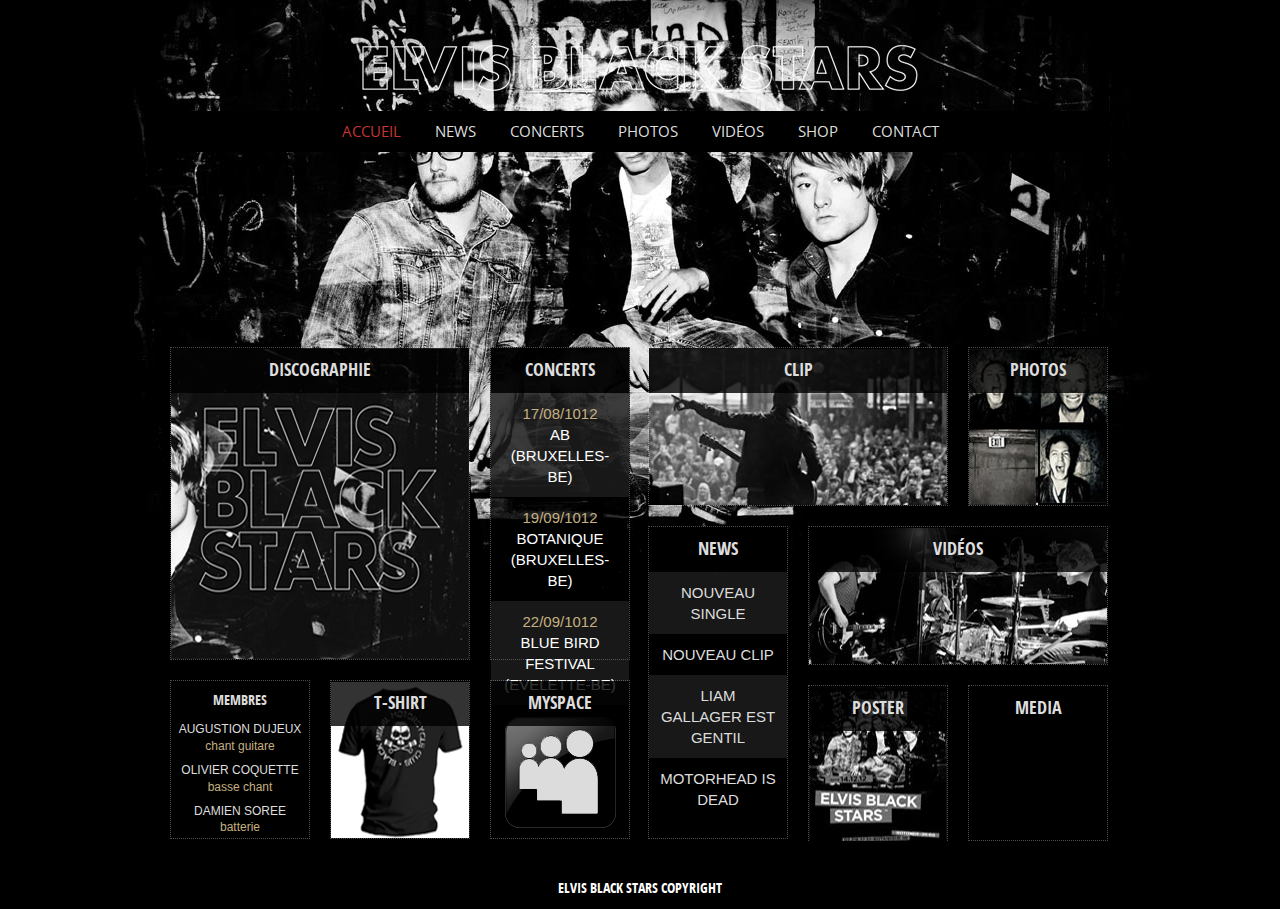
<file: index.html>
<!DOCTYPE html>
<!--[if lt IE 7]>      <html class="no-js lt-ie9 lt-ie8 lt-ie7"> <![endif]-->
<!--[if IE 7]>         <html class="no-js lt-ie9 lt-ie8"> <![endif]-->
<!--[if IE 8]>         <html class="no-js lt-ie9"> <![endif]-->
<!--[if gt IE 8]><!--> <html class="no-js"> <!--<![endif]-->
    <head>
        <meta charset="utf-8">
        <title></title>
        <meta name="description" content="">
        <meta name="viewport" content="width=device-width">

        <link rel="stylesheet" href="css/normalize.css">
        <link rel="stylesheet" href="css/main.css">
        <script src="js/vendor/modernizr-2.6.2.min.js"></script>
    </head>
    <body>
        <header>
        	<h1>
        		<a href="index.html">
        			<img src="./img/logo.png" alt="" />
        		</a>
        	</h1>
        	<nav>
        		<ul>
        			<li><a class="current" href="index.html">Accueil</a></li>
        			<li><a href="news.html">News</a></li>
        			<li><a href="concerts.html">Concerts</a></li>
        			<li><a href="photos.html">Photos</a></li>
        			<li><a href="videos.html">Vidéos</a></li>
        			<li><a href="">Shop</a></li>
        			<li><a href="contact.html">Contact</a></li>
        		</ul>
        	</nav>
        </header>
        
        <div id="content">
        	<div id="column1">
	        	<section id="discographie">
	        		<a href="discographie.html">
	        			<h2>Discographie</h2>
	        			<img src="./img/discographie.jpg" title="discographie" alt="discographie" />
	        		</a>
	        	</section>
	        	
	        	<section id="membres">
		        		<h2>membres</h2>
		        			<ul>
		        				<li>Augustion Dujeux<span> Chant Guitare</span></li>
		        				<li>Olivier Coquette <span>Basse Chant</span></li>
		        				<li>Damien Soree <br/><span> Batterie </span></li>
		        			</ul>
	        	</section>
	        	
	        	<section id="tshirt">
		        	<a href="shop.html">
		        		<h2>T-Shirt</h2>
		        		<img src="./img/tshirt.jpg" title="tshirt" alt="lien vers le shop" />
		        	</a>
	        	</section>
        	</div>
        	<div id="column2">
	        	<section id="concert">
	        		
	        		<a href="concerts.html">
	        		<h2>Concerts</h2>
	        		<ul>
	        			<li class="pair">17/08/1012 <span>AB (Bruxelles-BE)</span></li>
	        			<li>19/09/1012 <span>Botanique (Bruxelles-BE)</span></li>
	        			<li class="pair">22/09/1012 <span>Blue Bird Festival (Evelette-BE)</span></li>
	        		</ul>
	        		</a>
	        	</section>
	        	
	        	<section id="myspace">
	        		<a href="http://www.myspace.com">
		        		<h2>Myspace</h2>
		        		<img src="./img/myspace.png" title="myspace" alt="myspace" />
	        		</a>
	        	</section>	
        	</div>
        	
        	<div id="column3">
	        	<section id="clip">
	        		<a href="videos.html">
	        			<h2>Clip</h2>
	        			<img src="./img/clip.jpg" title="vidéos" alt="vidéos" />
	        		</a>
	        	</section>
	        	
	        	<section id="photos">
	        		<a href="photos.html">
	        			<h2>Photos</h2>
	        			<img src="./img/photo.jpg" title="photos" alt="photos" />
	        		</a>
	        	</section>
	        	
	        	<section id="news">
	        		
	        			<h2>News</h2>
	        			<ul>
	        				<li class="pair"><a href="news.html">Nouveau Single</a></li>
	        				<li><a href="news.html">Nouveau Clip</a></li>
	        				<li class="pair"><a href="news.html">Liam Gallager est gentil</a></li>
	        				<li><a href="news.html">Motorhead is dead</a></li>
	        			</ul>
	        		
	        	</section>
	        	
	        	<section id="video">
	        		<a href="videos.html">
	        			<h2>Vidéos</h2>
	        			<img src="./img/video.jpg" title="video" alt="video" />
	        		</a>
	        	</section>
	        	
	        	<section id="poster">
	        		<a href="shop.html">
	        			<h2>Poster</h2>
	        			<img src="./img/poster.jpg" title="poster" alt="poster" />
	        		</a>
	        	</section>
	        	
	        	<section id="media">
	        		<a href="">
	        			<h2>Media</h2>
	        		</a>
	        	</section>
	        	
        	</div>
        </div>
        
        <footer>
        	<p> Elvis Black Stars Copyright  </p>
        </footer>

        <script src="//ajax.googleapis.com/ajax/libs/jquery/1.8.2/jquery.min.js"></script>
        <script>window.jQuery || document.write('<script src="js/vendor/jquery-1.8.2.min.js"><\/script>')</script>
        <script src="js/plugins.js"></script>
        <script src="js/main.js"></script>

    </body>
</html>
</file>
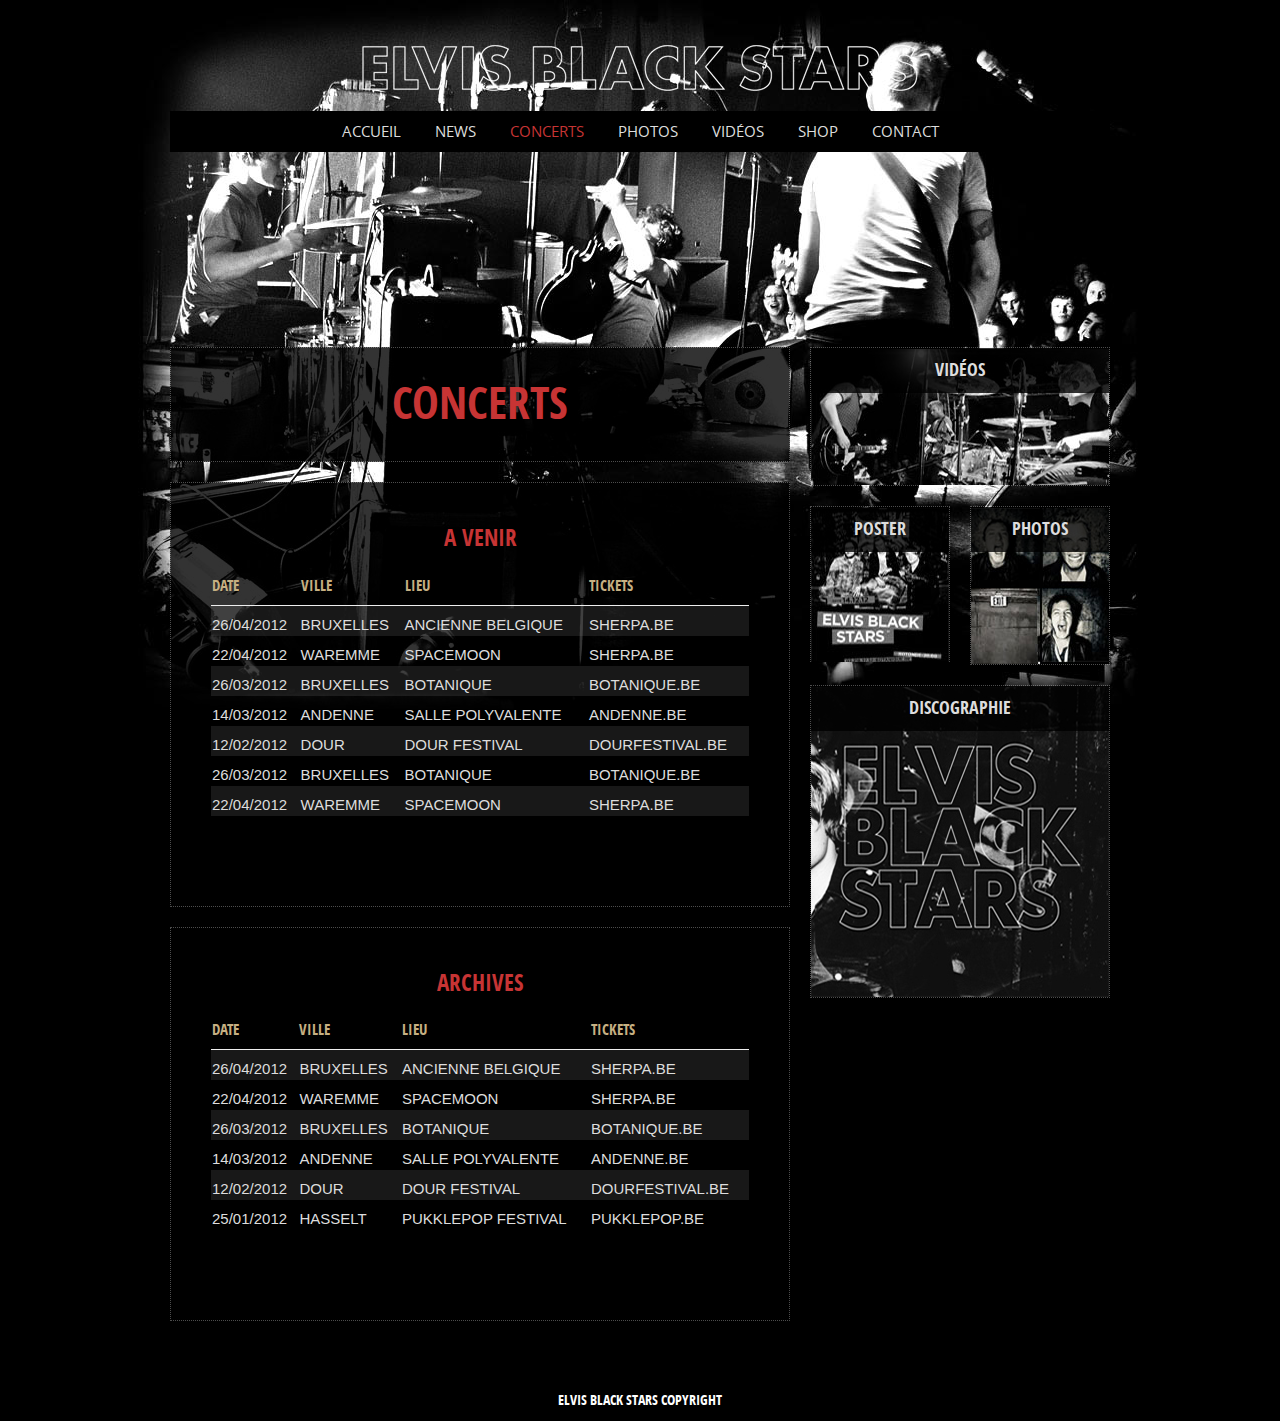
<file: concerts.html>
<!DOCTYPE html>
<!--[if lt IE 7]>      <html class="no-js lt-ie9 lt-ie8 lt-ie7"> <![endif]-->
<!--[if IE 7]>         <html class="no-js lt-ie9 lt-ie8"> <![endif]-->
<!--[if IE 8]>         <html class="no-js lt-ie9"> <![endif]-->
<!--[if gt IE 8]><!--> <html class="no-js" id="fond1"> <!--<![endif]-->
    <head>
        <meta charset="utf-8">
        <title></title>
        <meta name="description" content="">
        <meta name="viewport" content="width=device-width">

        <link rel="stylesheet" href="css/normalize.css">
        <link rel="stylesheet" href="css/main.css">
        <script src="js/vendor/modernizr-2.6.2.min.js"></script>
    </head>
    <body id="page_concerts">
    <header>
        	<h1>
        		<a href="index.html">
        			<img src="./img/logo.png" alt="" />
        		</a>
        	</h1>
        	<nav>
        		<ul>
        			<li><a href="index.html">Accueil</a></li>
        			<li><a href="news.html">News</a></li>
        			<li><a href="concerts.html" class="current">Concerts</a></li>
        			<!--<li><a href="discographie.html">Discographie</a></li>-->
        			<li><a href="photos.html">Photos</a></li>
        			<li><a href="videos.html">Vidéos</a></li>
        			<li><a href="shop.html">Shop</a></li>
        			<li><a href="contact.html">Contact</a></li>
        		</ul>
        	</nav>
        </header>
        
        <div id="content">
        	        	
        	<div id="contenu">
        		
        		<h2>Concerts</h2>
      			
      			<article>
      				
      				<table>
      				<caption>A Venir</caption>
      				<thead>
      					<tr>
		      				<th>Date</th>
		      				<th>Ville</th>
		      				<th>Lieu</th>
		      				<th>Tickets</th>
      					</tr>
      				</thead>
      				<tbody>
      					<tr>
	      					<td>26/04/2012</td>
	      					<td>Bruxelles</td>
	      					<td>Ancienne Belgique</td>
	      					<td>Sherpa.be</td>
      					</tr>
      					<tr>
      						<td>22/04/2012</td>
      						<td>Waremme</td>
      						<td>SpaceMoon</td>
      						<td> Sherpa.be</td>
      					</tr>
      					<tr>
      						<td>26/03/2012</td>
      						<td>Bruxelles</td>
      						<td>Botanique</td>
      						<td>Botanique.be</td>
      					</tr>
      					<tr>
      						<td>14/03/2012</td>
      						<td>Andenne</td>
      						<td>Salle Polyvalente</td>
      						<td>Andenne.be</td>
      					</tr>
      					<tr>
      						<td>12/02/2012</td>
      						<td>Dour</td>
      						<td>Dour Festival</td>
      						<td>dourfestival.be</td>
      					</tr>
      					<tr>
      						<td>26/03/2012</td>
      						<td>Bruxelles</td>
      						<td>Botanique</td>
      						<td>Botanique.be</td>
      					</tr>
      					<tr>
      						<td>22/04/2012</td>
      						<td>Waremme</td>
      						<td>SpaceMoon</td>
      						<td> Sherpa.be</td>
      					</tr>
      					
      				</tbody>
      				
      				
      				</table>
      			</article>
      			<article>
      				<table>
      				<caption>Archives</caption>
      				<thead>
      					<tr>
		      				<th>Date</th>
		      				<th>Ville</th>
		      				<th>Lieu</th>
		      				<th>Tickets</th>
      					</tr>
      				</thead>
      				<tbody>
      					<tr>
	      					<td>26/04/2012</td>
	      					<td>Bruxelles</td>
	      					<td>Ancienne Belgique</td>
	      					<td>Sherpa.be</td>
      					</tr>
      					<tr>
      						<td>22/04/2012</td>
      						<td>Waremme</td>
      						<td>SpaceMoon</td>
      						<td> Sherpa.be</td>
      					</tr>
      					<tr>
      						<td>26/03/2012</td>
      						<td>Bruxelles</td>
      						<td>Botanique</td>
      						<td>Botanique.be</td>
      					</tr>
      					<tr>
      						<td>14/03/2012</td>
      						<td>Andenne</td>
      						<td>Salle Polyvalente</td>
      						<td>Andenne.be</td>
      					</tr>
      					<tr>
      						<td>12/02/2012</td>
      						<td>Dour</td>
      						<td>Dour Festival</td>
      						<td>dourfestival.be</td>
      					</tr>
      					<tr>
      						<td>25/01/2012</td>
      						<td>Hasselt</td>
      						<td>PukklePop Festival</td>
      						<td>pukklepop.be</td>
      					</tr>
      					
      				</tbody>
      				
      				
      				</table>
      			</article>
     		
        	</div>
        	<div id="column4">
	        	<section id="video">
	        		<a href="videos.html">
	        			<h2>Vidéos</h2>
	        			<img src="./img/video.jpg" title="video" alt="video" />
	        		</a>
	        	</section>
	        	<section id="poster">
	        		<a href="shop.html">
	        			<h2>Poster</h2>
	        			<img src="./img/poster.jpg" title="poster" alt="poster" />
	        		</a>
	        	</section>
	        	<section id="photos">
	        		<a href="photos.html">
	        			<h2>Photos</h2>
	        			<img src="./img/photo.jpg" title="photos" alt="photos" />
	        		</a>
	        	</section>
	        	<section id="discographie">
	        		<a href="discographie.html">
	        			<h2>Discographie</h2>
	        			<img src="./img/discographie.jpg" title="discographie" alt="discographie" />
	        		</a>
	        	</section>
	        	
	        	
        	</div>

        </div>
        <footer>
	        	<p> Elvis Black Stars Copyright  </p>
        </footer>

        <script src="//ajax.googleapis.com/ajax/libs/jquery/1.8.2/jquery.min.js"></script>
        <script>window.jQuery || document.write('<script src="js/vendor/jquery-1.8.2.min.js"><\/script>')</script>
        <script src="js/plugins.js"></script>
        <script src="js/main.js"></script>
    </body>
</html>
</file>
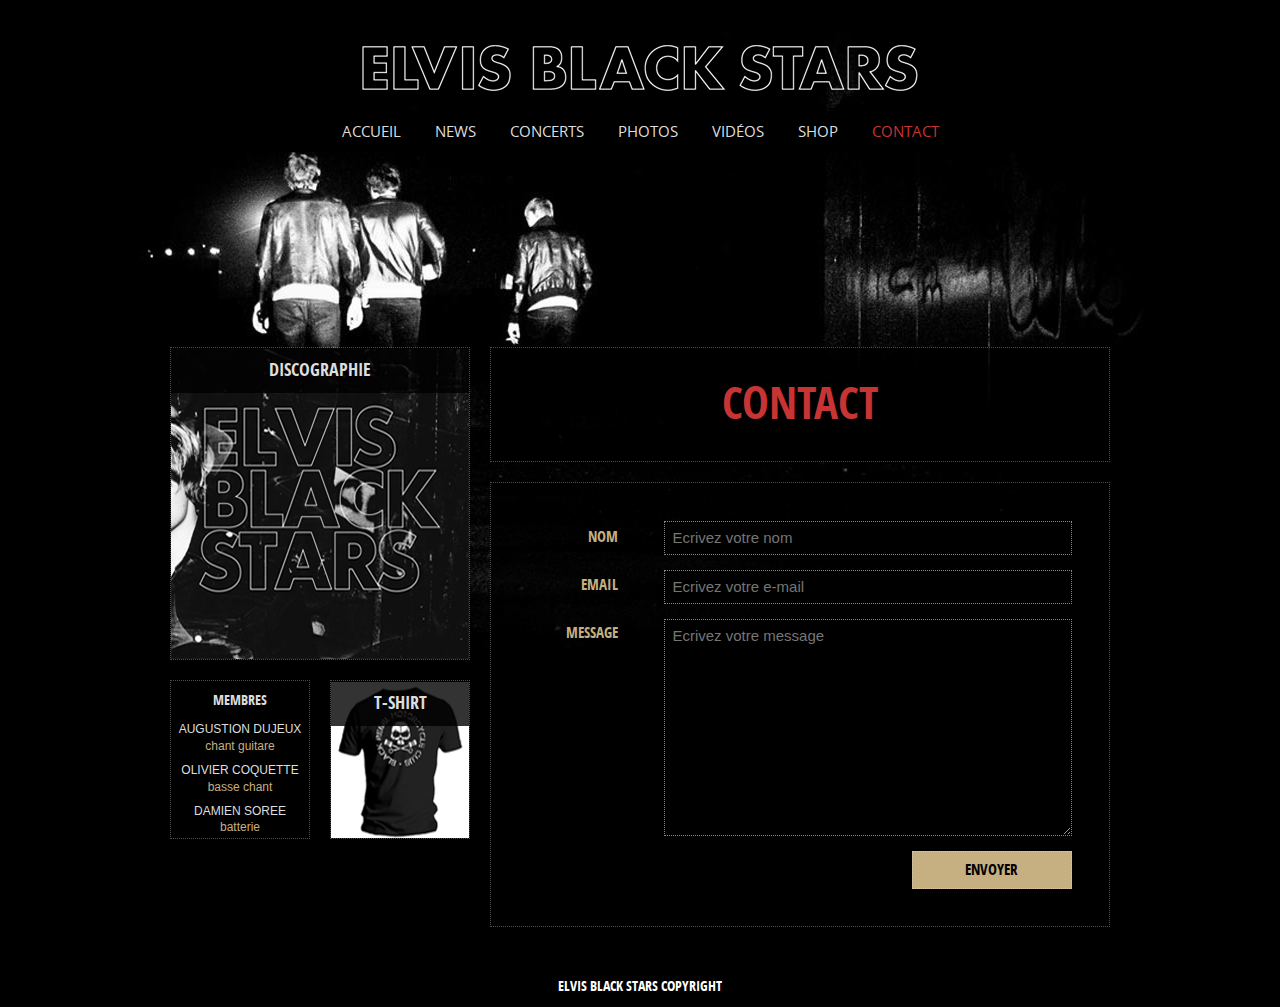
<file: contact.html>
<!DOCTYPE html>
<!--[if lt IE 7]>      <html class="no-js lt-ie9 lt-ie8 lt-ie7"> <![endif]-->
<!--[if IE 7]>         <html class="no-js lt-ie9 lt-ie8"> <![endif]-->
<!--[if IE 8]>         <html class="no-js lt-ie9"> <![endif]-->
<!--[if gt IE 8]><!--> <html class="no-js" id="fond6"> <!--<![endif]-->
    <head>
        <meta charset="utf-8">
        <meta http-equiv="X-UA-Compatible" content="IE=edge,chrome=1">
        <title></title>
        <meta name="description" content="">
        <meta name="viewport" content="width=device-width">

        <!-- Place favicon.ico and apple-touch-icon.png in the root directory -->

        <link rel="stylesheet" href="css/normalize.css">
        <link rel="stylesheet" href="css/main.css">
        <script src="js/vendor/modernizr-2.6.2.min.js"></script>
    </head>
    <body>
        <!--[if lt IE 7]>
            <p class="chromeframe">You are using an <strong>outdated</strong> browser. Please <a href="http://browsehappy.com/">upgrade your browser</a> or <a href="http://www.google.com/chromeframe/?redirect=true">activate Google Chrome Frame</a> to improve your experience.</p>
        <![endif]-->

        <!-- Add your site or application content here -->
    <header>
        	<h1>
        		<a href="index.html">
        			<img src="./img/logo.png" alt="" />
        		</a>
        	</h1>
        	<nav>
        		<ul>
        			<li><a href="index.html">Accueil</a></li>
        			<li><a href="news.html">News</a></li>
        			<li><a href="concerts.html">Concerts</a></li>
        			<!--<li><a href="discographie.html">Discographie</a></li>-->
        			<li><a href="photos.html">Photos</a></li>
        			<li><a href="videos.html" >Vidéos</a></li>
        			<li><a href="shop.html">Shop</a></li>
        			<li><a href="contact.html" class="current">Contact</a></li>
        		</ul>
        	</nav>
        </header>
        
        <div id="content">
        	<div id="column1">
	        	<section id="discographie">
	        		<a href="discographie.html">
	        			<h2>Discographie</h2>
	        			<img src="./img/discographie.jpg" title="discographie" alt="discographie" />
	        		</a>
	        	</section>
	        	
	        	<section id="membres">
		        		<h2>membres</h2>
		        			<ul>
		        				<li>Augustion Dujeux<span> Chant Guitare</span></li>
		        				<li>Olivier Coquette <span>Basse Chant</span></li>
		        				<li>Damien Soree <br/><span> Batterie </span></li>
		        			</ul>
	        	</section>
	        	
	        	<section id="tshirt">
		        	<a href="shop.html">
		        		<h2>T-Shirt</h2>
		        		<img src="./img/tshirt.jpg" title="tshirt" alt="lien vers le shop" />
		        	</a>
	        	</section>
        	</div>
        	
        	<div id="contenu">
        		
        		<h2>Contact</h2>
        		
        		<form id="contact_form" method="post" action="">
	        		<label for="nom">Nom</label>
	        		<input id="nom" required name="name" placeholder="Ecrivez votre nom" type="text"/>
	            
	        		<label for="email">Email</label>
	        		<input id="email" required name="email" type="email" placeholder="Ecrivez votre e-mail"/>
	            
	        		<label for="message">Message</label>
	        		<textarea id="message" required name="message" placeholder="Ecrivez votre message"></textarea>

	        		<input id="submit" name="submit" type="submit" value="Envoyer"/>
		    	</form>
	        		
        		
        	</div>
        </div>
        <footer>
	        	<p> Elvis Black Stars Copyright  </p>
        </footer>

        <script src="//ajax.googleapis.com/ajax/libs/jquery/1.8.2/jquery.min.js"></script>
        <script>window.jQuery || document.write('<script src="js/vendor/jquery-1.8.2.min.js"><\/script>')</script>
        <script src="js/plugins.js"></script>
        <script src="js/main.js"></script>

        <!-- Google Analytics: change UA-XXXXX-X to be your site's ID. -->
        <script>
            var _gaq=[['_setAccount','UA-XXXXX-X'],['_trackPageview']];
            (function(d,t){var g=d.createElement(t),s=d.getElementsByTagName(t)[0];
            g.src=('https:'==location.protocol?'//ssl':'//www')+'.google-analytics.com/ga.js';
            s.parentNode.insertBefore(g,s)}(document,'script'));
        </script>
    </body>
</html>
</file>
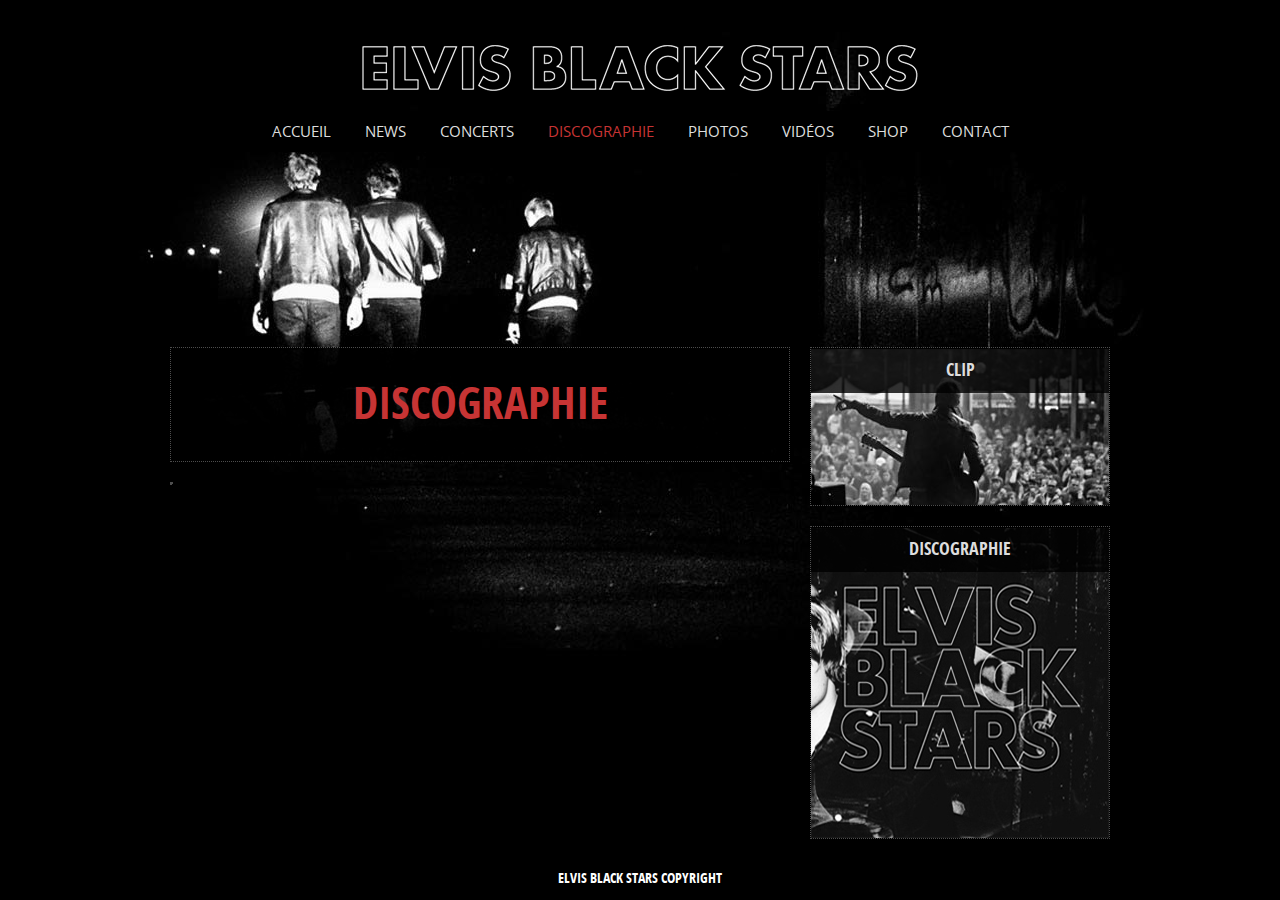
<file: discographie.html>
<!DOCTYPE html>
<!--[if lt IE 7]>      <html class="no-js lt-ie9 lt-ie8 lt-ie7"> <![endif]-->
<!--[if IE 7]>         <html class="no-js lt-ie9 lt-ie8"> <![endif]-->
<!--[if IE 8]>         <html class="no-js lt-ie9"> <![endif]-->
<!--[if gt IE 8]><!--> <html class="no-js" id="fond2"> <!--<![endif]-->
    <head>
        <meta charset="utf-8">
        <meta http-equiv="X-UA-Compatible" content="IE=edge,chrome=1">
        <title></title>
        <meta name="description" content="">
        <meta name="viewport" content="width=device-width">

        <!-- Place favicon.ico and apple-touch-icon.png in the root directory -->

        <link rel="stylesheet" href="css/normalize.css">
        <link rel="stylesheet" href="css/main.css">
        <script src="js/vendor/modernizr-2.6.2.min.js"></script>
    </head>
    <body id="page_concerts">
        <!--[if lt IE 7]>
            <p class="chromeframe">You are using an <strong>outdated</strong> browser. Please <a href="http://browsehappy.com/">upgrade your browser</a> or <a href="http://www.google.com/chromeframe/?redirect=true">activate Google Chrome Frame</a> to improve your experience.</p>
        <![endif]-->

        <!-- Add your site or application content here -->
    <header>
        	<h1>
        		<a href="index.html">
        			<img src="./img/logo.png" alt="" />
        		</a>
        	</h1>
        	<nav>
        		<ul>
        			<li><a href="index.html">Accueil</a></li>
        			<li><a href="news.html">News</a></li>
        			<li><a href="concerts.html">Concerts</a></li>
        			<li><a href="discographie.html" class="current">Discographie</a></li>
        			<li><a href="photos.html">Photos</a></li>
        			<li><a href="videos.html">Vidéos</a></li>
        			<li><a href="shop.html">Shop</a></li>
        			<li><a href="contact.html">Contact</a></li>
        		</ul>
        	</nav>
        </header>
        
        <div id="content">
        	        	
        	<div id="contenu">
        		
        		<h2>Discographie</h2>
      			
      			<section id="disco">
      				
      			
      			</section>
      	
      			      		
        	</div>
        	<div id="column4">
        	<section id="clip">
	        		<a href="videos.html">
	        			<h2>Clip</h2>
	        			<img src="./img/clip.jpg" title="vidéos" alt="vidéos" />
	        		</a>
	        	</section>
	        <section id="discographie">
	        		<a href="discographie.html">
	        			<h2>Discographie</h2>
	        			<img src="./img/discographie.jpg" title="discographie" alt="discographie" />
	        		</a>
	        </section>
	        	
	        </div>

        </div>
        <footer>
	        	<p> Elvis Black Stars Copyright  </p>
        </footer>

        <script src="//ajax.googleapis.com/ajax/libs/jquery/1.8.2/jquery.min.js"></script>
        <script>window.jQuery || document.write('<script src="js/vendor/jquery-1.8.2.min.js"><\/script>')</script>
        <script src="js/plugins.js"></script>
        <script src="js/main.js"></script>

        <!-- Google Analytics: change UA-XXXXX-X to be your site's ID. -->
        <script>
            var _gaq=[['_setAccount','UA-XXXXX-X'],['_trackPageview']];
            (function(d,t){var g=d.createElement(t),s=d.getElementsByTagName(t)[0];
            g.src=('https:'==location.protocol?'//ssl':'//www')+'.google-analytics.com/ga.js';
            s.parentNode.insertBefore(g,s)}(document,'script'));
        </script>
    </body>
</html>
</file>
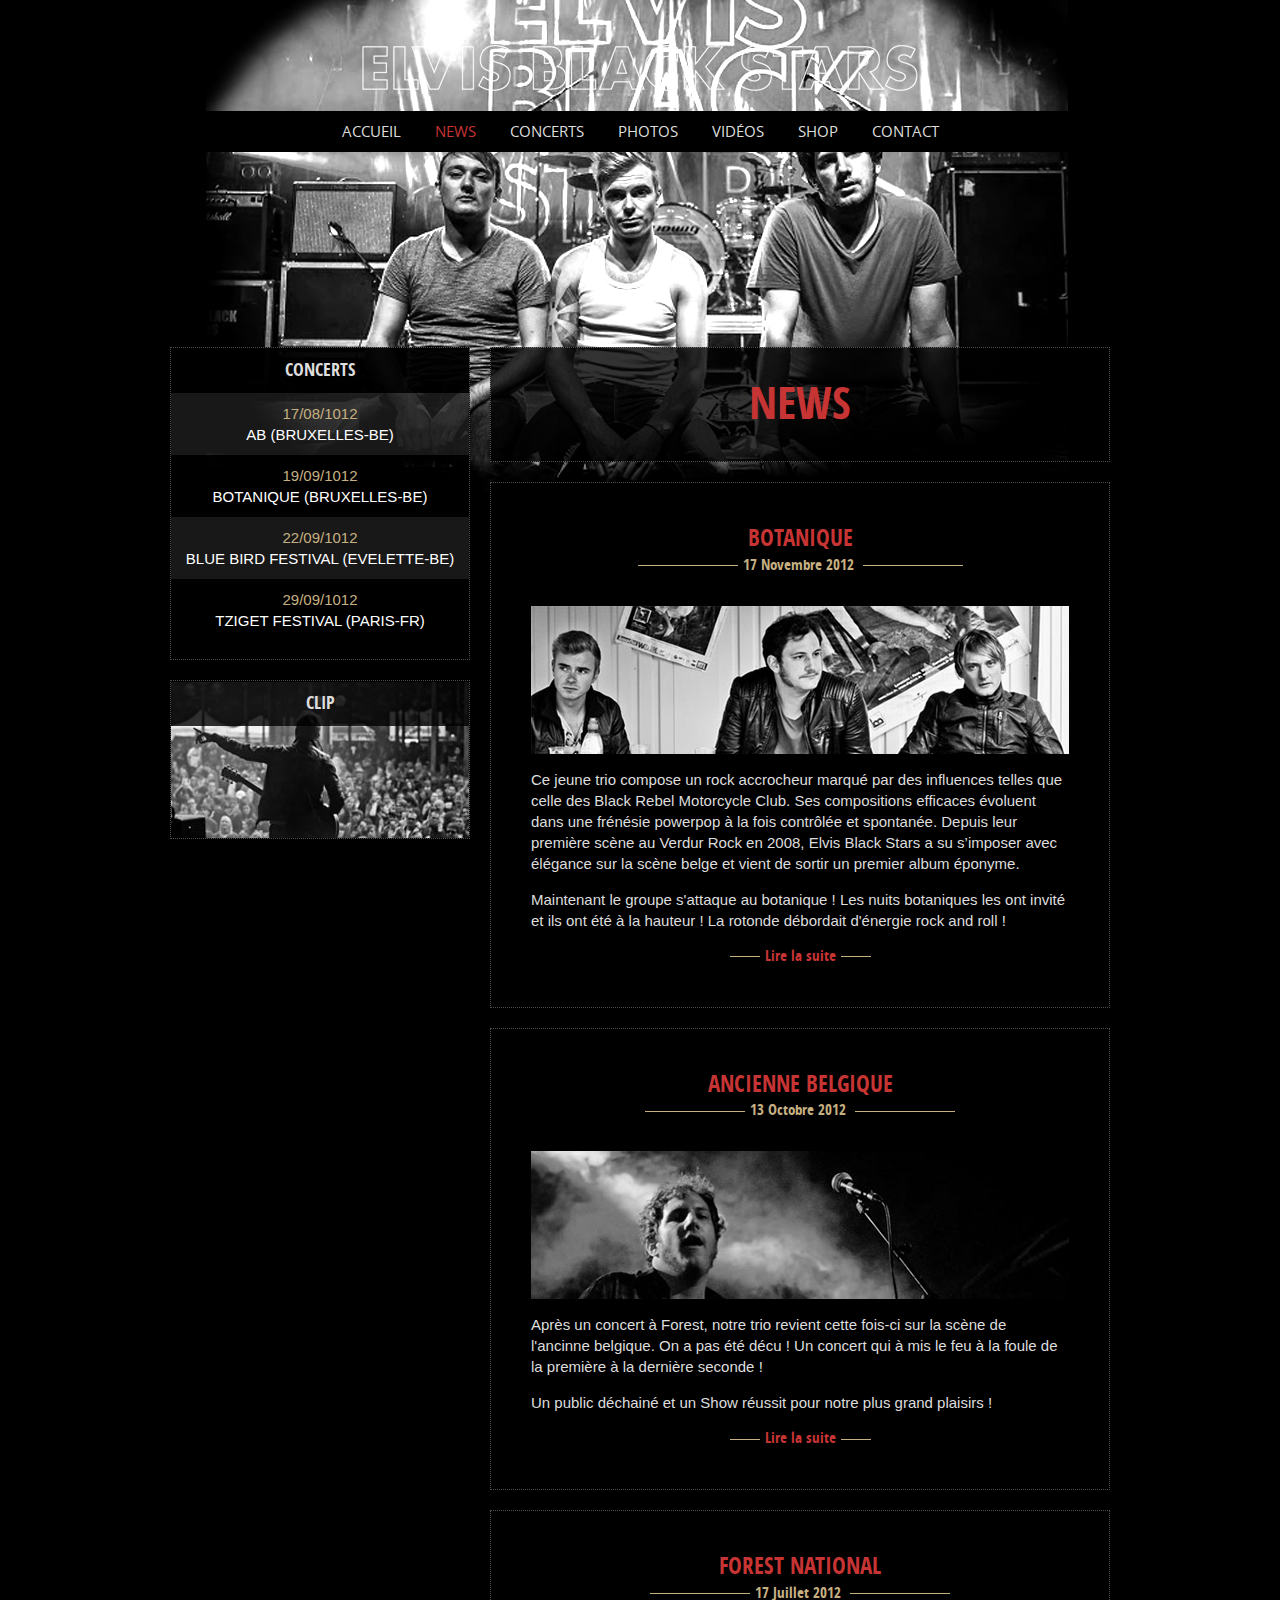
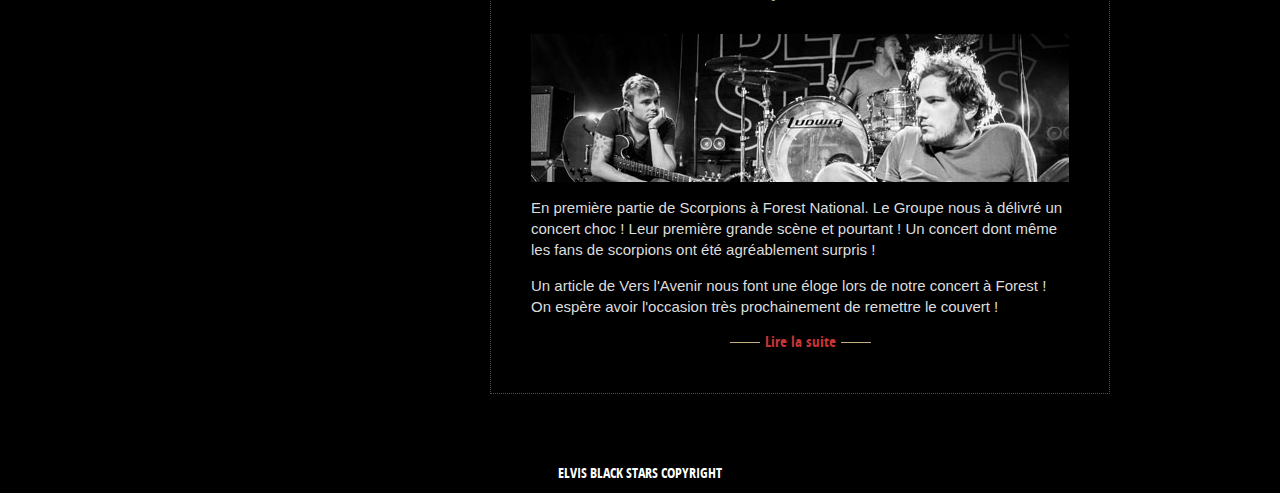
<file: news.html>
<!DOCTYPE html>
<!--[if lt IE 7]>      <html class="no-js lt-ie9 lt-ie8 lt-ie7"> <![endif]-->
<!--[if IE 7]>         <html class="no-js lt-ie9 lt-ie8"> <![endif]-->
<!--[if IE 8]>         <html class="no-js lt-ie9"> <![endif]-->
<!--[if gt IE 8]><!--> <html class="no-js" id="fond"> <!--<![endif]-->
    <head>
        <meta charset="utf-8">
        <title></title>
        <meta name="description" content="">
        <meta name="viewport" content="width=device-width">

        <link rel="stylesheet" href="css/normalize.css">
        <link rel="stylesheet" href="css/main.css">
        <script src="js/vendor/modernizr-2.6.2.min.js"></script>
    </head>
    <body id="page_news">
    <header>
        	<h1>
        		<a href="index.html">
        			<img src="./img/logo.png" alt="" />
        		</a>
        	</h1>
        	<nav>
        		<ul>
        			<li><a href="index.html">Accueil</a></li>
        			<li><a href="news.html" class="current">News</a></li>
        			<li><a href="concerts.html">Concerts</a></li>
        			<!--<li><a href="discographie.html">Discographie</a></li>-->
        			<li><a href="photos.html">Photos</a></li>
        			<li><a href="videos.html">Vidéos</a></li>
        			<li><a href="shop.html">Shop</a></li>
        			<li><a href="contact.html">Contact</a></li>
        		</ul>
        	</nav>
        </header>
        
        <div id="content">
        	<div id="column1">
        	
        		<section id="concert">
	        		
	        		<a href="concerts.html">
	        		<h2>Concerts</h2>
	        		<ul>
	        			<li class="pair">17/08/1012 <span>AB (Bruxelles-BE)</span></li>
	        			<li>19/09/1012 <span>Botanique (Bruxelles-BE)</span></li>
	        			<li class="pair">22/09/1012 <span>Blue Bird Festival (Evelette-BE)</span></li>
	        			<li>29/09/1012 <span>Tziget Festival (Paris-FR)</span></li>
	        		</ul>
	        		</a>
	        	</section>
	        	<section id="clip">
	        		<a href="videos.html">
	        			<h2>Clip</h2>
	        			<img src="./img/clip.jpg" title="vidéos" alt="vidéos" />
	        		</a>
	        	</section>

	        </div>
        	
        	<div id="contenu">
        		
        		<h2>News</h2>
        		
        		
        		<article>
        			<h3>Botanique</h3>
        			<span>17 Novembre 2012 </span>
        			<img src="./img/newsphoto.jpg" alt="photo de la news" />
        			<p>Ce jeune trio compose un rock accrocheur marqué par des influences telles que celle des Black Rebel Motorcycle Club. Ses compositions efficaces évoluent dans une frénésie powerpop à la fois contrôlée et spontanée. Depuis leur première scène au Verdur Rock en 2008, Elvis Black Stars a su s’imposer avec élégance sur la scène belge et vient de sortir un premier album éponyme.</p>

        			<p>Maintenant le groupe s'attaque au botanique ! Les nuits botaniques les ont invité et ils ont été à la hauteur ! La rotonde débordait d'énergie rock and roll ! </p>
        		<a href="" class="suite">Lire la suite</a>
        		</article>
        		
        		<article>
        			<h3>Ancienne Belgique</h3>
        			<span>13 Octobre 2012 </span>
        			<img src="./img/newsphoto2.jpg" alt="photo de la news" />
        			<p>Après un concert à Forest, notre trio revient cette fois-ci sur la scène de l'ancinne belgique. On a pas été décu ! Un concert qui à mis le feu à la foule de la première à la dernière seconde !</p>

        			<p>Un public déchainé et un Show réussit pour notre plus grand plaisirs ! </p>
        			
        			<a href="" class="suite">Lire la suite</a>
        		</article>
        		
        		<article>
        			<h3>Forest National</h3>
        			<span>17 Juillet 2012 </span>
        			<img src="./img/newsphoto3.jpg" alt="photo de la news" />
        			<p>En première partie de Scorpions à Forest National. Le Groupe nous à délivré un concert choc ! Leur première grande scène et pourtant ! Un concert dont même les fans de scorpions ont été agréablement surpris !  </p>

        			<p>Un article de Vers l'Avenir nous font une éloge lors de notre concert à Forest ! On espère avoir l'occasion très prochainement de remettre le couvert !  </p>
        			
        			<a href="" class="suite">Lire la suite</a>
        		</article>
        		
        	</div>
        </div>
        <footer>
	        	<p> Elvis Black Stars Copyright  </p>
        </footer>

        <script src="//ajax.googleapis.com/ajax/libs/jquery/1.8.2/jquery.min.js"></script>
        <script>window.jQuery || document.write('<script src="js/vendor/jquery-1.8.2.min.js"><\/script>')</script>
        <script src="js/plugins.js"></script>
        <script src="js/main.js"></script>
    </body>
</html>
</file>
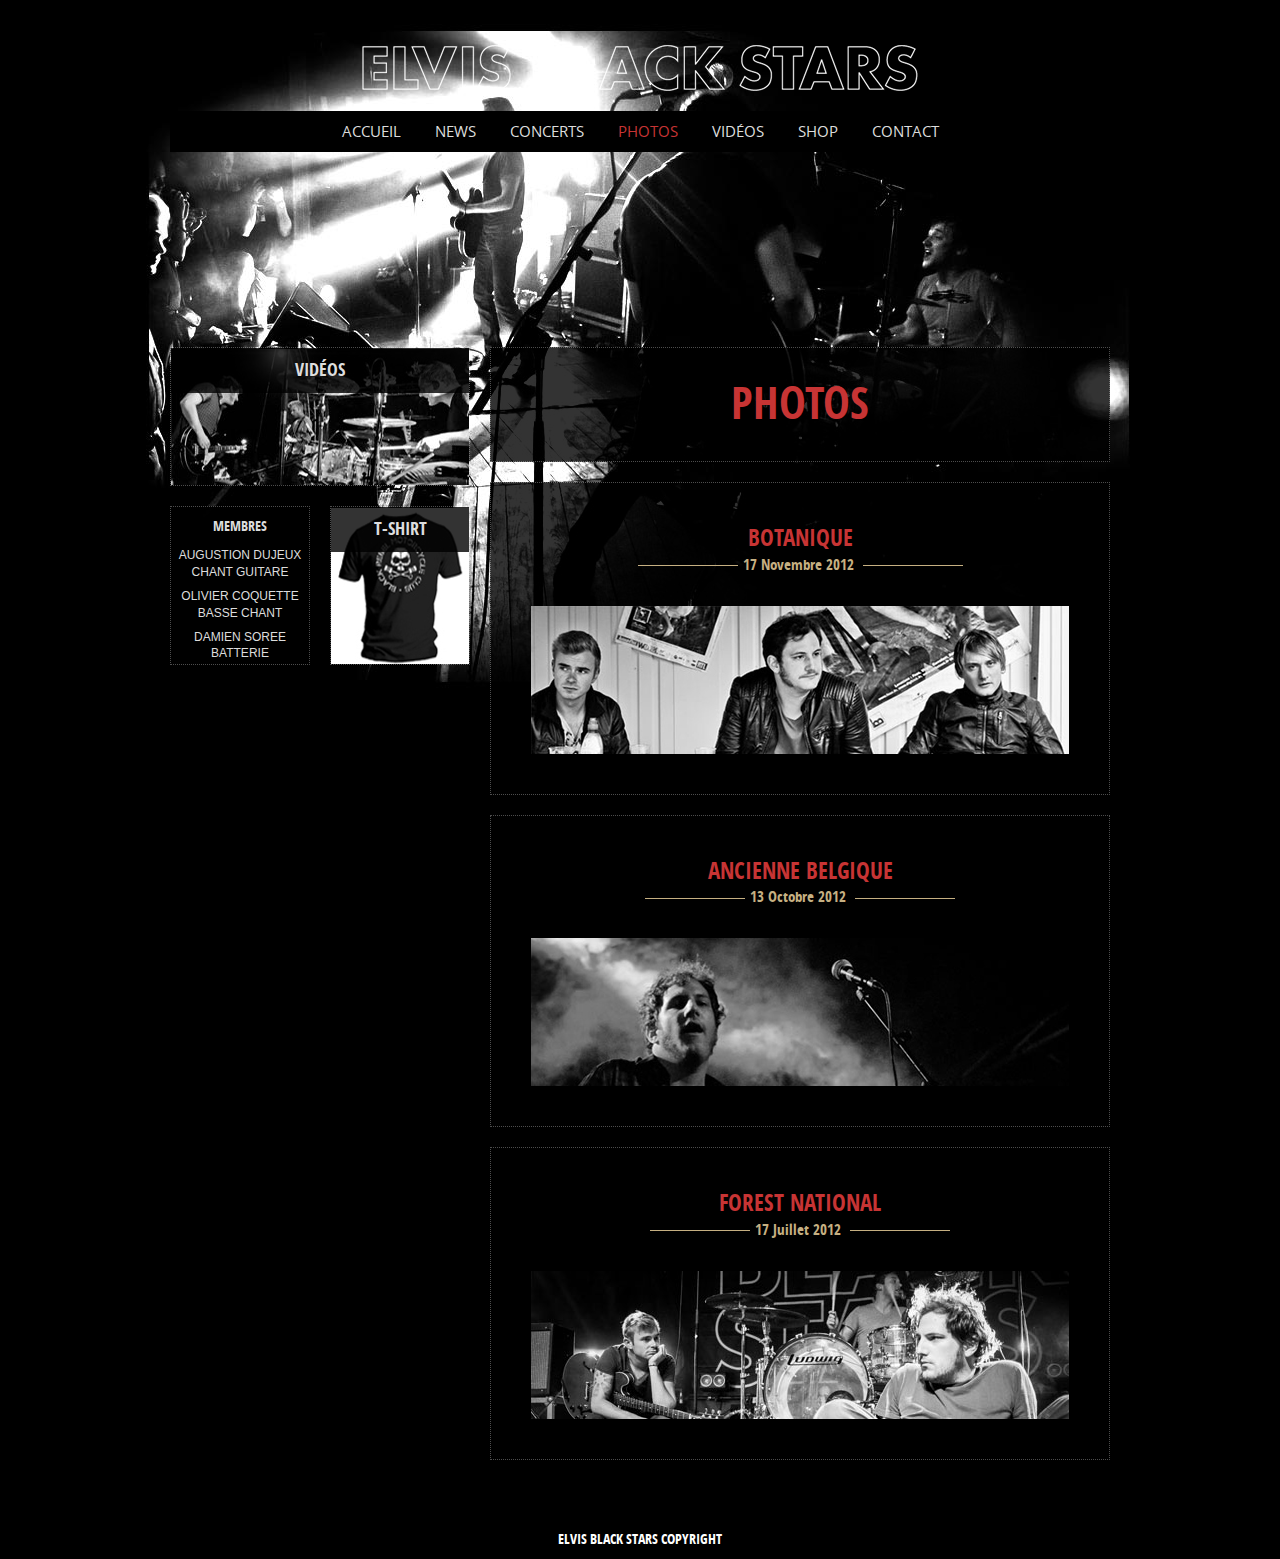
<file: photos.html>
<!DOCTYPE html>
<!--[if lt IE 7]>      <html class="no-js lt-ie9 lt-ie8 lt-ie7"> <![endif]-->
<!--[if IE 7]>         <html class="no-js lt-ie9 lt-ie8"> <![endif]-->
<!--[if IE 8]>         <html class="no-js lt-ie9"> <![endif]-->
<!--[if gt IE 8]><!--> <html class="no-js" id="fond3"> <!--<![endif]-->
    <head>
        <meta charset="utf-8">
        <title></title>
        <meta name="description" content="">
        <meta name="viewport" content="width=device-width">

        <link rel="stylesheet" href="css/normalize.css">
        <link rel="stylesheet" href="css/main.css">
        <script src="js/vendor/modernizr-2.6.2.min.js"></script>
    </head>
    <body id="page_photos">
    <header>
        	<h1>
        		<a href="index.html">
        			<img src="./img/logo.png" alt="" />
        		</a>
        	</h1>
        	<nav>
        		<ul>
        			<li><a href="index.html">Accueil</a></li>
        			<li><a href="news.html">News</a></li>
        			<li><a href="concerts.html">Concerts</a></li>
        			<!--<li><a href="discographie.html">Discographie</a></li>-->
        			<li><a href="photos.html" class="current">Photos</a></li>
        			<li><a href="videos.html">Vidéos</a></li>
        			<li><a href="shop.html">Shop</a></li>
        			<li><a href="contact.html">Contact</a></li>
        		</ul>
        	</nav>
        </header>
        
        <div id="content">
        	<div id="column1">
        		<section id="video">
	        		<a href="videos.html">
	        			<h2>Vidéos</h2>
	        			<img src="./img/video.jpg" title="video" alt="video" />
	        		</a>
	        	</section>
	        	<section id="membres">
	        		<a href="">
		        		<h2>membres</h2>
		        			<ul>
		        				<li>Augustion Dujeux <br/> Chant Guitare</li>
		        				<li>Olivier Coquette <br/>Basse Chant</li>
		        				<li>Damien Soree <br/> Batterie</li>
		        			</ul>
		        		
	        		</a>
	        	</section>
	        	
	        	<section id="tshirt">
		        	<a href="shop.html">
		        		<h2>T-Shirt</h2>
		        		<img src="./img/tshirt.jpg" title="tshirt" alt="lien vers le shop" />
		        	</a>
	        	</section>

	        
        	</div>
        	
        	<div id="contenu">
        		
        		<h2>Photos</h2>
        		<article>
        			<a href="album.html">
	        			<h3>Botanique</h3>
	        			<span>17 Novembre 2012 </span>
	        			<img src="./img/newsphoto.jpg" alt="photo de la news" />
        			</a>
        		</article>
        		
        		<article>
	        		<a href="album.html">
	        			<h3>Ancienne Belgique</h3>
	        			<span>13 Octobre 2012 </span>
	        			<img src="./img/newsphoto2.jpg" alt="photo de la news" />
	        		</a>
           		</article>
        		
        		<article>
	        		<a href="album.html">
	        			<h3>Forest National</h3>
	        			<span>17 Juillet 2012 </span>
	        			<img src="./img/newsphoto3.jpg" alt="photo de la news" />
	        		</a>
        		</article>
        		       		
        	</div>
        </div>
        <footer>
	        	<p> Elvis Black Stars Copyright  </p>
        </footer>

        <script src="//ajax.googleapis.com/ajax/libs/jquery/1.8.2/jquery.min.js"></script>
        <script>window.jQuery || document.write('<script src="js/vendor/jquery-1.8.2.min.js"><\/script>')</script>
        <script src="js/plugins.js"></script>
        <script src="js/main.js"></script>
    </body>
</html>
</file>
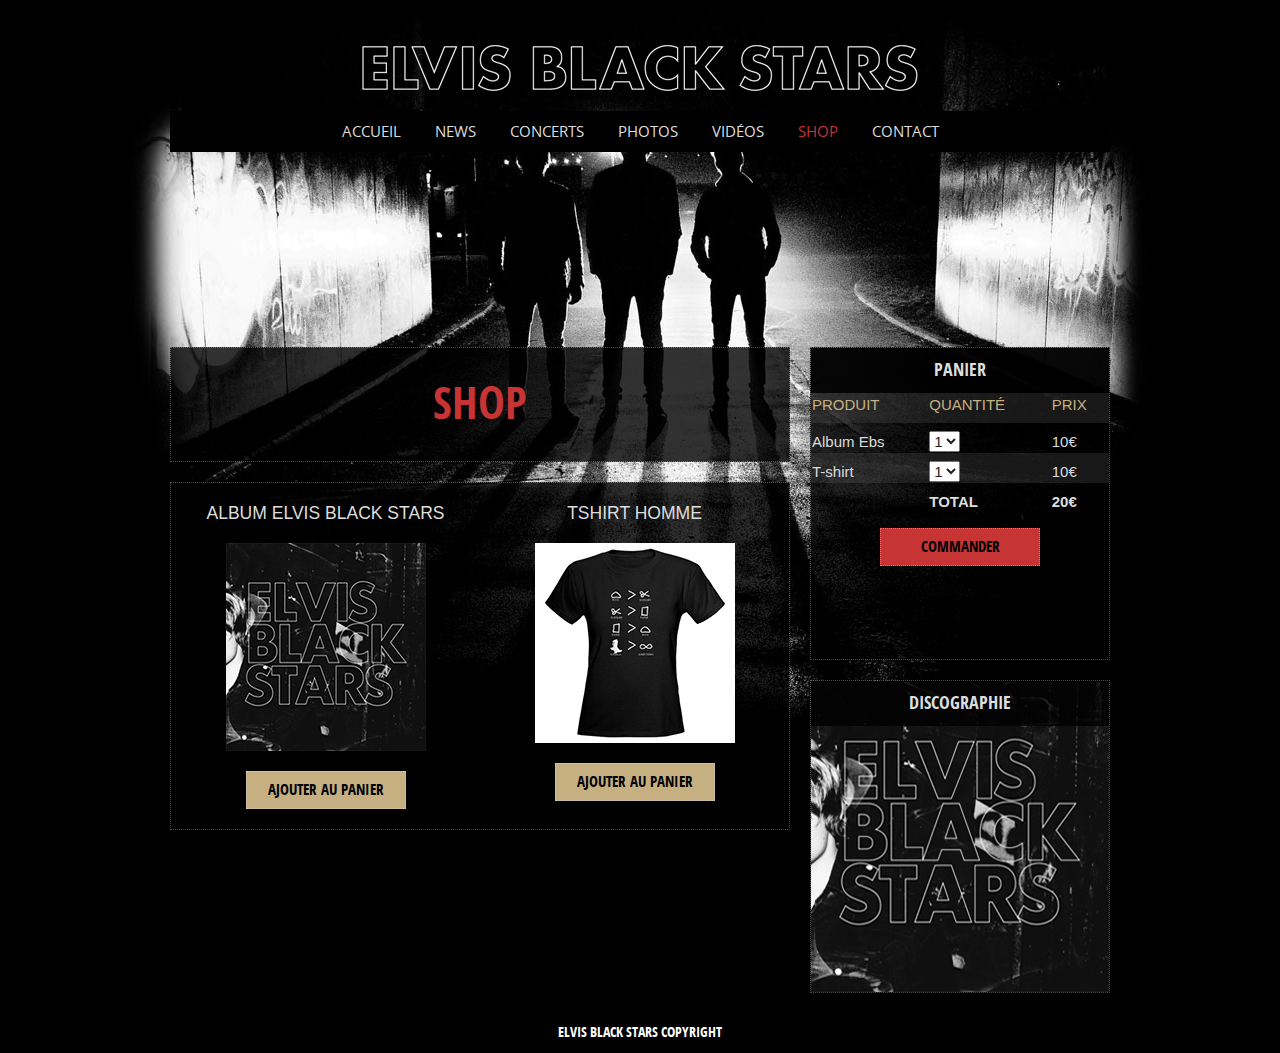
<file: shop.html>
<!DOCTYPE html>
<!--[if lt IE 7]>      <html class="no-js lt-ie9 lt-ie8 lt-ie7"> <![endif]-->
<!--[if IE 7]>         <html class="no-js lt-ie9 lt-ie8"> <![endif]-->
<!--[if IE 8]>         <html class="no-js lt-ie9"> <![endif]-->
<!--[if gt IE 8]><!--> <html class="no-js" id="fond5"> <!--<![endif]-->
    <head>
        <meta charset="utf-8">
        <title></title>
        <meta name="description" content="">
        <meta name="viewport" content="width=device-width">

        <link rel="stylesheet" href="css/normalize.css">
        <link rel="stylesheet" href="css/main.css">
        <script src="js/vendor/modernizr-2.6.2.min.js"></script>
    </head>
    <body id="page_concerts">
    	<header>
        	<h1>
        		<a href="index.html">
        			<img src="./img/logo.png" alt="" />
        		</a>
        	</h1>
        	<nav>
        		<ul>
        			<li><a href="index.html">Accueil</a></li>
        			<li><a href="news.html">News</a></li>
        			<li><a href="concerts.html">Concerts</a></li>
        			<!--<li><a href="discographie.html">Discographie</a></li>-->
        			<li><a href="photos.html">Photos</a></li>
        			<li><a href="videos.html">Vidéos</a></li>
        			<li><a href="shop.html" class="current">Shop</a></li>
        			<li><a href="contact.html">Contact</a></li>
        		</ul>
        	</nav>
        </header>
        
        <div id="content">
        	        	
        	<div id="contenu">
        		
        		<h2>Shop</h2>
        		<ul id="shop">
	      			<li>
		      			<h3>Album Elvis Black Stars</h3>
		      			<img src="./img/cd.jpg" alt="album ebs" />
		      			<input type="submit" value="ajouter au panier" />
		      		</li>
		      		<li>
		      			<h3>Tshirt Homme</h3>
		      			<img src="./img/thshirt2.jpg" alt="tshirt ebs" />
		      			<input type="submit" value="ajouter au panier" />
		      		</li>
		      		 <div class="clear"></div>
        		</ul>
      			     		
        	</div>
        	<div id="column4">
        	<section id="panier">
	        		
	        	<h2>Panier</h2>
	        	<table>
		        	<tr>
		        		<th>Produit</th>
		        		<th>Quantité</th>
		        		<th>Prix</th>
		        	</tr>
		        	<tr>
		        		<td>Album Ebs</td>
		        		<td>
			        		<select name="quantite">
			        			<option value="1">1</option>
			        			<option value="2">2</option>
			        			<option value="3">3</option>
			        			<option value="4">4</option>
			        			<option value="5">5</option>
			        			<option value="6">6</option>
			        			<option value="7">7</option>
			        			<option value="8">8</option>
			        			<option value="9">9</option>
			        		</select>
		        		</td>
		        		<td>10€</td>
		        	</tr>
		        	
		        	<tr>
		        		<td>T-shirt</td>
		        		<td>
			        		<select name="quantite">
			        			<option value="1">1</option>
			        			<option value="2">2</option>
			        			<option value="3">3</option>
			        			<option value="4">4</option>
			        			<option value="5">5</option>
			        			<option value="6">6</option>
			        			<option value="7">7</option>
			        			<option value="8">8</option>
			        			<option value="9">9</option>
			        		</select>
		        		</td>
		        		<td>10€</td>
		        	</tr>
		        	<tr>
		        		<td></td>
		        		<td>Total</td>
		        		<td>20€</td>
		        	</tr>	
		        		
		        			
	        	</table>
	        	<input type="submit" value="commander" />
	        </section>
	        <section id="discographie">
	        		<a href="discographie.html">
	        			<h2>Discographie</h2>
	        			<img src="./img/discographie.jpg" title="discographie" alt="discographie" />
	        		</a>
	        </section>
	        	
	        </div>

        </div>
        <footer>
	        	<p> Elvis Black Stars Copyright  </p>
        </footer>

        <script src="//ajax.googleapis.com/ajax/libs/jquery/1.8.2/jquery.min.js"></script>
        <script>window.jQuery || document.write('<script src="js/vendor/jquery-1.8.2.min.js"><\/script>')</script>
        <script src="js/plugins.js"></script>
        <script src="js/main.js"></script>

    </body>
</html>
</file>
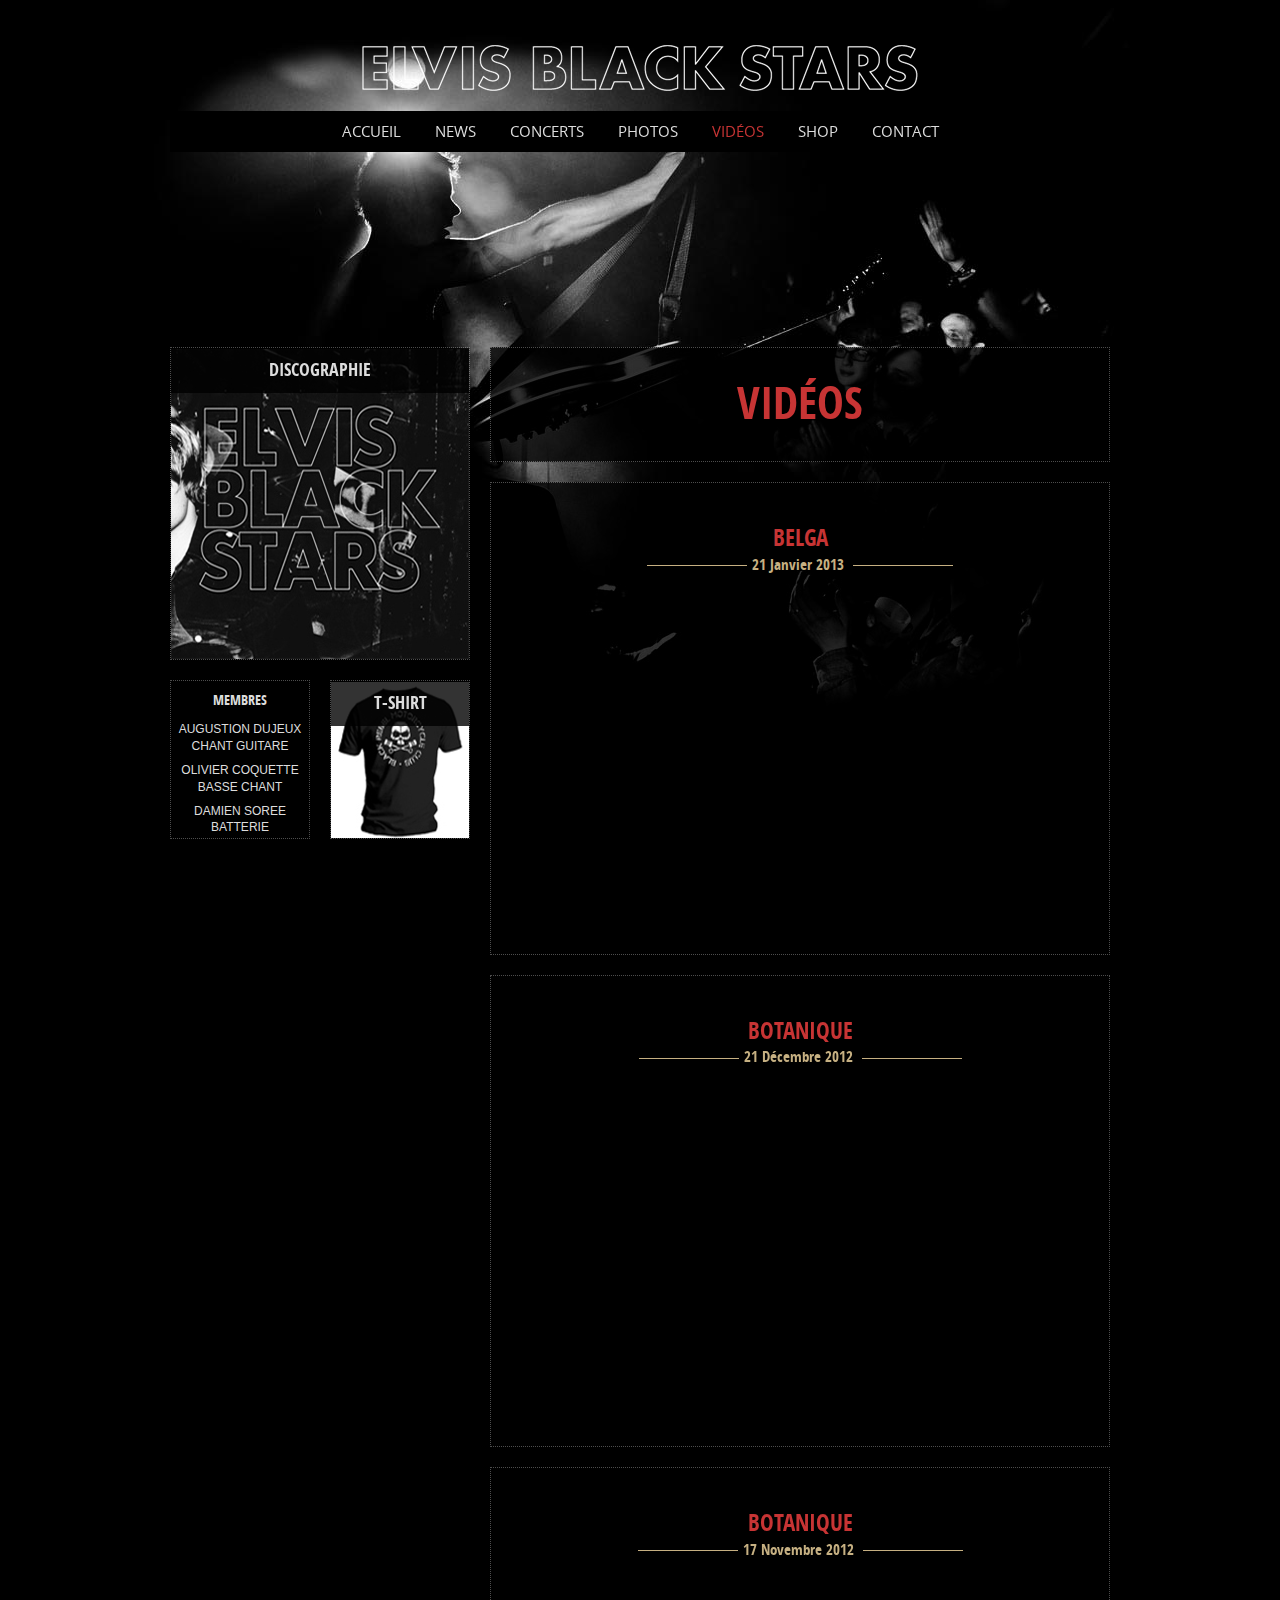
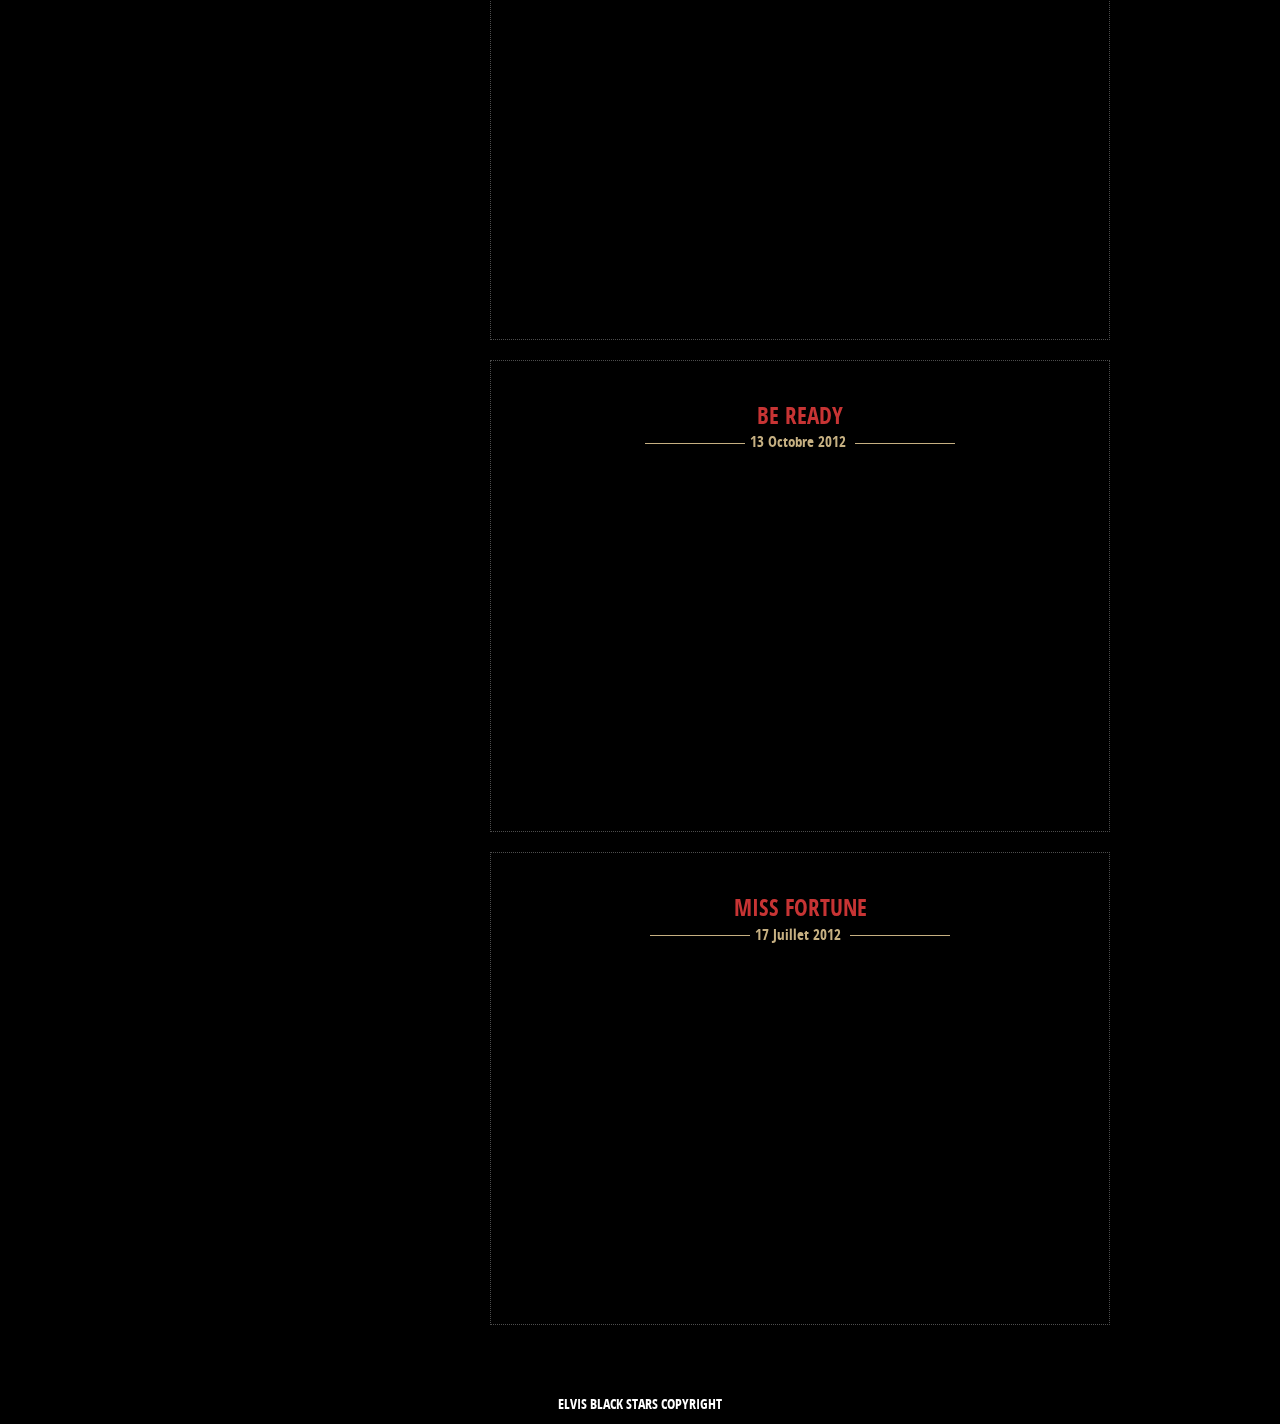
<file: videos.html>
<!DOCTYPE html>
<!--[if lt IE 7]>      <html class="no-js lt-ie9 lt-ie8 lt-ie7"> <![endif]-->
<!--[if IE 7]>         <html class="no-js lt-ie9 lt-ie8"> <![endif]-->
<!--[if IE 8]>         <html class="no-js lt-ie9"> <![endif]-->
<!--[if gt IE 8]><!--> <html class="no-js" id="fond4"> <!--<![endif]-->
    <head>
        <meta charset="utf-8">
        <title></title>
        <meta name="description" content="">
        <meta name="viewport" content="width=device-width">

        <link rel="stylesheet" href="css/normalize.css">
        <link rel="stylesheet" href="css/main.css">
        <script src="js/vendor/modernizr-2.6.2.min.js"></script>
    </head>
    <body>
        <header>
        	<h1>
        		<a href="index.html">
        			<img src="./img/logo.png" alt="" />
        		</a>
        	</h1>
        	<nav>
        		<ul>
        			<li><a href="index.html">Accueil</a></li>
        			<li><a href="news.html">News</a></li>
        			<li><a href="concerts.html">Concerts</a></li>
        			<!--<li><a href="discographie.html">Discographie</a></li>-->
        			<li><a href="photos.html">Photos</a></li>
        			<li><a href="videos.html" class="current">Vidéos</a></li>
        			<li><a href="shop.html">Shop</a></li>
        			<li><a href="contact.html">Contact</a></li>
        		</ul>
        	</nav>
        </header>
        
        <div id="content">
        	<div id="column1">
        		
	        	<section id="discographie">
	        		<a href="">
	        			<h2>Discographie</h2>
	        			<img src="./img/discographie.jpg" title="discographie" alt="discographie" />
	        		</a>
	        	</section>
	        	
	        	<section id="membres">
	        		<a href="">
		        		<h2>membres</h2>
		        			<ul>
		        				<li>Augustion Dujeux <br/> Chant Guitare</li>
		        				<li>Olivier Coquette <br/>Basse Chant</li>
		        				<li>Damien Soree <br/> Batterie</li>
		        			</ul>
		        		
	        		</a>
	        	</section>
	        	
	        	<section id="tshirt">
		        	<a href="">
		        		<h2>T-Shirt</h2>
		        		<img src="./img/tshirt.jpg" title="tshirt" alt="lien vers le shop" />
		        	</a>
	        	</section>
        	</div>
        	
        	<div id="contenu">
        		
        		<h2>Vidéos</h2>
        		<article>
        			<h3>Belga</h3>
        			<span>21 Janvier 2013 </span>
        			<iframe width="538" height="303" src="http://www.youtube.com/embed/Scy9461bZkY" frameborder="0" allowfullscreen></iframe>
        			
        		</article>

        		<article>
        			<h3>Botanique</h3>
        			<span>21 Décembre 2012 </span>
        			<iframe width="538" height="303" src="http://www.youtube.com/embed/90cRsloGGM8" frameborder="0" allowfullscreen></iframe>
        			
        		</article>
        		
        		<article>
        			<h3>Botanique</h3>
        			<span>17 Novembre 2012 </span>
        			<iframe frameborder="0" width="538" height="303" src="http://www.dailymotion.com/embed/video/xqx8el?highlight=%23C73434"></iframe></i>
        			
        		</article>
        		
        		<article>
        			<h3>Be Ready</h3>
        			<span>13 Octobre 2012 </span>
        			<iframe width="538" height="303" src="http://www.youtube.com/embed/t1Xh-If2jOw" frameborder="0" allowfullscreen></iframe>
        		</article>
        		
        		<article>
        			<h3>Miss Fortune</h3>
        			<span>17 Juillet 2012 </span>
        			<iframe frameborder="0" width="538" height="303" src="http://www.dailymotion.com/embed/video/xq0u8v?highlight=%23C73434"></iframe></i>
        		</article>
        		
        	</div>
        </div>
        <footer>
	        	<p> Elvis Black Stars Copyright  </p>
        </footer>

        <script src="//ajax.googleapis.com/ajax/libs/jquery/1.8.2/jquery.min.js"></script>
        <script>window.jQuery || document.write('<script src="js/vendor/jquery-1.8.2.min.js"><\/script>')</script>
        <script src="js/plugins.js"></script>
        <script src="js/main.js"></script>

    </body>
</html>
</file>
<file: css/main.css>
/*
 * HTML5 Boilerplate
 *
 * What follows is the result of much research on cross-browser styling.
 * Credit left inline and big thanks to Nicolas Gallagher, Jonathan Neal,
 * Kroc Camen, and the H5BP dev community and team.
 */
/* ==========================================================================
   Base styles: opinionated defaults
   ========================================================================== */
html,
button,
input,
select,
textarea {
  color: #222;
}
body {
  font-size: 1em;
  line-height: 1.4;
}
/*
 * Remove text-shadow in selection highlight: h5bp.com/i
 * These selection declarations have to be separate.
 * Customize the background color to match your design.
 */
::-moz-selection {
  background: #b3d4fc;
  text-shadow: none;
}
::selection {
  background: #b3d4fc;
  text-shadow: none;
}
/*
 * A better looking default horizontal rule
 */
hr {
  display: block;
  height: 1px;
  border: 0;
  border-top: 1px solid #ccc;
  margin: 1em 0;
  padding: 0;
}
/*
 * Remove the gap between images and the bottom of their containers: h5bp.com/i/440
 */
img {
  vertical-align: middle;
}
/*
 * Remove default fieldset styles.
 */
fieldset {
  border: 0;
  margin: 0;
  padding: 0;
}
/*
 * Allow only vertical resizing of textareas.
 */
textarea {
  resize: vertical;
}
/* ==========================================================================
   Chrome Frame prompt
   ========================================================================== */
.chromeframe {
  background: #ccc;
  color: #000;
}
/* ==========================================================================
   @import
   ========================================================================== */
@font-face {
  font-family: 'OpenSansRegular';
  src: url('./font/OpenSans-Regular-webfont.eot');
  src: url('./font/OpenSans-Regular-webfont.eot?#iefix') format('embedded-opentype'), url('./font/OpenSans-Regular-webfont.woff') format('woff'), url('./font/OpenSans-Regular-webfont.ttf') format('truetype'), url('./font/OpenSans-Regular-webfont.svg#OpenSansRegular') format('svg');
  font-weight: normal;
  font-style: normal;
}
@font-face {
  font-family: 'OpenSansCondensedBold';
  src: url('./font/OpenSans-CondBold-webfont.eot');
  src: url('./font/OpenSans-CondBold-webfont.eot?#iefix') format('embedded-opentype'), url('./font/OpenSans-CondBold-webfont.woff') format('woff'), url('./font/OpenSans-CondBold-webfont.ttf') format('truetype'), url('./font/OpenSans-CondBold-webfont.svg#OpenSansCondensedBold') format('svg');
  font-weight: normal;
  font-style: normal;
}
/* ==========================================================================
   Less styles
   ========================================================================== */
/* ==========================================================================
   Author's custom styles
   ========================================================================== */
html {
  background-color: #000;
  background-image: url(../img/background2.jpg);
  background-repeat: no-repeat;
  background-attachment: fixed;
  background-position: top;
}
#fond {
  background-image: url(../img/background1.png);
}
#fond1 {
  background-image: url(../img/background3.jpg);
}
#fond2 {
  background-image: url(../img/background4.jpg);
}
#fond3 {
  background-image: url(../img/background5.jpg);
}
#fond4 {
  background-image: url(../img/background6.jpg);
}
#fond5 {
  background-image: url(../img/background7.jpg);
}
#fond6 {
  background-image: url(../img/background4.jpg);
}
body {
  width: 940px;
  font-family: Helvetica, Arial, sans-serif;
  font-size: 15px;
  margin: 0 auto;
  padding: 0 10px;
  font-weight: 100;
  color: #ddd;
}
h1 {
  text-align: center;
  margin-top: 0;
}
header {
  padding-top: 3em;
}
nav ul {
  text-align: center;
  background-color: #000;
  padding: 10px;
  font-family: OpenSansRegular, serif;
}
nav ul li {
  display: inline-block;
}
nav ul li a {
  text-decoration: none;
  color: #ddd;
  text-transform: uppercase;
  padding: 10px 15px;
}
nav ul li a:hover {
  color: #c73434;
}
a.current {
  color: #c73434;
}
#content {
  margin-top: 13em;
  background-color: lime;
}
#content a {
  text-decoration: none;
  color: #ddd;
  font-weight: 100;
  display: block;
  height: 100%;
}
#content section {
  float: left;
  border: 1px dotted rgba(255, 255, 255, 0.3);
}
#content section img {
  margin-top: -44px;
  z-index: 1;
  position: relative;
}
#column1 {
  width: 300px;
  float: left;
  margin-right: 20px;
}
#column4 {
  width: 300px;
  float: left;
  margin-left: 20px;
}
#discographie {
  width: 298px;
  height: 311px;
  margin-bottom: 20px;
  position: relative;
}
#panier {
  width: 298px;
  height: 311px;
  margin-bottom: 20px;
  background-color: rgba(0, 0, 0, 0.8);
}
#concert {
  width: 138px;
  background-color: rgba(0, 0, 0, 0.8);
  height: 311px;
  margin-bottom: 20px;
}
#concert ul {
  padding: 0;
  margin: 0;
}
#concert ul li {
  list-style-type: none;
  text-align: center;
  padding: 10px;
  color: #c6b082;
}
#concert ul li span {
  display: block;
  text-transform: uppercase;
  color: #FFF;
}
#news ul {
  padding: 0;
  margin: 0;
}
#news ul li {
  list-style-type: none;
  text-align: center;
  padding: 10px;
  text-transform: uppercase;
}
#news ul li span {
  display: block;
  text-transform: uppercase;
  color: #FFF;
}
h2 {
  background-color: rgba(0, 0, 0, 0.8);
  text-align: center;
  margin: 0;
  font-size: 1.2em;
  padding: 10px;
  text-transform: uppercase;
  font-family: 'OpenSansCondensedBold', sans-serif;
  font-weight: 100;
  z-index: 2;
  position: relative;
}
#page_news h2 {
  font-size: 1.2em;
}
#content a:hover {
  color: #c73434;
}
#membres {
  width: 138px;
  height: 157px;
  padding: 0;
  font-size: 12px;
  background: rgba(0, 0, 0, 0.8);
  margin-right: 20px;
  margin-bottom: 30px;
  text-align: center;
}
#membres ul {
  padding: 0;
  margin: 0;
}
#membres ul li {
  list-style-type: none;
  text-transform: uppercase;
  padding-bottom: 7px;
}
#membres ul li span {
  color: #c6b082;
  text-transform: lowercase;
}
#tshirt {
  width: 138px;
  height: 157px;
}
#column2 {
  float: left;
  width: 138px;
  margin-right: 20px;
}
#myspace {
  width: 138px;
  height: 157px;
}
#column3 {
  width: 460px;
  float: left;
}
#clip {
  width: 298px;
  height: 157px;
  margin-right: 20px;
  margin-bottom: 20px;
}
#photos {
  width: 138px;
  height: 157px;
  margin-bottom: 20px;
}
#news {
  width: 138px;
  height: 311px;
  background-color: rgba(0, 0, 0, 0.8);
  margin-right: 20px;
}
#video {
  width: 298px;
  height: 137px;
  margin-bottom: 20px;
}
#poster {
  width: 138px;
  height: 154px;
  margin-right: 20px;
}
#media {
  width: 138px;
  height: 154px;
  background-color: rgba(0, 0, 0, 0.8);
}
footer {
  clear: both;
  text-align: center;
  background-color: #000;
  color: white;
  padding: 10px;
  text-transform: uppercase;
  font-family: 'OpenSansCondensedBold', sans-serif;
  font-size: 14px;
}
footer p {
  margin: 0;
}
#contenu {
  width: 620px;
  float: left;
  color: #ddd;
  padding: 0;
  margin-bottom: 40px;
}
#contenu h2 {
  font-size: 3em;
  text-align: center;
  padding: 25px;
  margin-bottom: 20px;
  border: 1px dotted rgba(255, 255, 255, 0.3);
  font-family: 'OpenSansCondensedBold', sans-serif;
  color: #c73434;
}
#contenu h2 span {
  display: block;
  color: #c6b082;
  text-transform: uppercase;
  font-style: normal;
  font-size: 0.8em;
}
article {
  padding: 40px;
  background-color: rgba(0, 0, 0, 0.8);
  margin: 20px 0;
  border: 1px dotted rgba(255, 255, 255, 0.3);
}
article h3 {
  text-align: center;
  color: #c73434;
  text-transform: uppercase;
  font-size: 1.5em;
  margin-bottom: 0;
  margin-top: 0;
  font-family: 'OpenSansCondensedBold', sans-serif;
  font-weight: 100;
}
article span {
  text-align: center;
  display: block;
  margin-bottom: 30px;
  color: #c6b082;
  font-family: 'OpenSansCondensedBold', sans-serif;
}
article span:before {
  content: "";
  height: 1px;
  width: 100px;
  background: #c6b082;
  display: inline-block;
  vertical-align: middle;
  margin: 5px;
}
article span:after {
  content: "";
  height: 1px;
  width: 100px;
  background: #c6b082;
  display: inline-block;
  vertical-align: middle;
  margin: 5px;
}
.current {
  color: #B90000;
}
#content .suite {
  text-align: right;
  color: #c73434;
  font-family: 'OpenSansCondensedBold', sans-serif;
  text-align: center;
  font-size: 1em;
}
.suite:before {
  content: "";
  height: 1px;
  width: 30px;
  background: #c6b082;
  display: inline-block;
  vertical-align: middle;
  margin: 5px;
}
.suite:after {
  content: "";
  height: 1px;
  width: 30px;
  background: #c6b082;
  display: inline-block;
  vertical-align: middle;
  margin: 5px;
}
table {
  width: 100%;
  margin-bottom: 50px;
}
caption {
  text-align: center;
  color: #c73434;
  text-transform: uppercase;
  font-size: 1.5em;
  margin-bottom: 0;
  font-family: 'OpenSansCondensedBold', sans-serif;
  font-weight: 100;
  margin-bottom: 20px;
}
thead {
  text-align: left;
  border-bottom: 1px solid #eee;
  color: #c6b082;
  font-family: 'OpenSansCondensedBold', sans-serif;
  text-transform: uppercase;
}
th {
  padding-bottom: 8px;
}
tbody tr:nth-child(odd) {
  background-color: rgba(122, 122, 122, 0.2);
}
tbody > tr td {
  padding-top: 8px;
  text-transform: uppercase;
}
#content .album {
  width: 267px;
  background-color: rgba(0, 0, 0, 0.8);
  padding: 15px;
}
#content .album h3 {
  font-family: 'OpenSansCondensedBold', sans-serif;
  color: #c73434;
  text-align: center;
  text-transform: uppercase;
  font-weight: 100;
}
#content .album img {
  margin: 0;
}
#page_news #concert {
  width: 298px;
  height: 311px;
  background-color: rgba(0, 0, 0, 0.8);
  margin-bottom: 20px;
}
.pair {
  background-color: rgba(122, 122, 122, 0.2);
}
/***********************Formulaire*********************/
#contact_form {
  width: 558px;
  padding: 30px;
  float: left;
  background-color: rgba(0, 0, 0, 0.8);
  border: 1px dotted rgba(255, 255, 255, 0.3);
}
#contact_form label {
  font-family: 'OpenSansCondensedBold', sans-serif;
  color: #c6b082;
  float: left;
  text-transform: uppercase;
  display: block;
  width: 15%;
  padding: 0.4em;
  margin: 0.5em;
  text-align: right;
}
#contact_form input {
  background-color: black;
  width: 70%;
  padding: 0.5em;
  margin: 0.5em;
  float: right;
  border: 1px dotted #888888;
  color: white;
  font-weight: 100;
  outline: none;
}
#contact_form input:focus {
  border: 1px solid #888888;
}
#contact_form textarea {
  background-color: #000;
  padding: 0.5em;
  margin: 0.5em;
  width: 70%;
  height: 200px;
  float: right;
  border: 1px dotted #888888;
  outline: none;
  color: white;
  font-weight: 100;
}
#contact_form textarea:focus {
  border: 1px solid #888888;
}
#contact_form #submit {
  width: 160px;
  height: 38px;
  font-family: 'OpenSansCondensedBold', sans-serif;
  text-transform: uppercase;
  border: none;
  border: 1px dotted rgba(255, 255, 255, 0.3);
  color: #000;
  background-color: #c6b082;
}
#contact_form #submit:hover {
  background-color: #c73434;
}
#submit:hover {
  color: #c73434;
  background-color: #000;
}
::-webkit-input-placeholder,
input:-moz-placeholder,
textarea:-moz-placeholder {
  color: #aaaaaa;
}
#panier {
  text-align: left;
}
#panier table {
  padding: 5px;
  margin-bottom: 15px;
}
#panier th {
  color: #c6b082;
  text-transform: uppercase;
  font-weight: 100;
}
#panier td {
  text-transform: none;
}
#panier tr:last-child td {
  text-transform: uppercase;
  font-weight: bold;
}
#panier input {
  width: 160px;
  height: 38px;
  font-family: 'OpenSansCondensedBold', sans-serif;
  text-transform: uppercase;
  border: none;
  border: 1px dotted rgba(255, 255, 255, 0.3);
  color: #000;
  background-color: #c73434;
  display: block;
  margin: 0 auto;
}
#panier input:hover {
  background-color: #c73434;
}
#shop {
  background-color: rgba(0, 0, 0, 0.8);
  border: 1px dotted rgba(255, 255, 255, 0.3);
  padding: 0;
  list-style-type: none;
}
#shop li {
  width: 50%;
  box-sizing: border-box;
  float: left;
}
#shop h3 {
  text-align: center;
  text-transform: uppercase;
  font-weight: 100;
}
#shop img {
  margin: 0 auto;
  display: block;
}
#shop input {
  width: 160px;
  height: 38px;
  font-family: 'OpenSansCondensedBold', sans-serif;
  text-transform: uppercase;
  border: none;
  border: 1px dotted rgba(255, 255, 255, 0.3);
  color: #000;
  background-color: #c6b082;
  display: block;
  margin: 20px auto;
}
#shop input:hover {
  background-color: #000;
  color: #fff;
}
.clear {
  clear: both;
}
/* ==========================================================================
   @media
   ========================================================================== */
@media only screen and (max-width: 768px) and (max-width: 959px) {
  /* tablet mode portrait */
  body {
    width: 100%;
    padding: 10px;
  }
  header {
    width: 100%;
  }
  nav {
    width: 100%;
  }
  nav ul li {
    display: block;
    margin: 30px;
  }
  #content {
    margin-top: 0;
  }
  #column1,
  #column2,
  #column3,
  #column4 {
    display: none;
  }
  #contenu {
    width: 100%;
  }
  #contenu img,
  #contenu iframe {
    width: 100%;
  }
  footer {
    width: 100%;
  }
}
/* ==========================================================================
   Helper classes
   ========================================================================== */
/*
 * Image replacement
 */
.ir {
  background-color: transparent;
  border: 0;
  overflow: hidden;
  /* IE 6/7 fallback */

  *text-indent: -9999px;
}
.ir:before {
  content: "";
  display: block;
  width: 0;
  height: 100%;
}
/*
 * Hide from both screenreaders and browsers: h5bp.com/u
 */
.hidden {
  display: none !important;
  visibility: hidden;
}
/*
 * Hide only visually, but have it available for screenreaders: h5bp.com/v
 */
.visuallyhidden {
  border: 0;
  clip: rect(0 0 0 0);
  height: 1px;
  margin: -1px;
  overflow: hidden;
  padding: 0;
  position: absolute;
  width: 1px;
}
/*
 * Extends the .visuallyhidden class to allow the element to be focusable
 * when navigated to via the keyboard: h5bp.com/p
 */
.visuallyhidden.focusable:active,
.visuallyhidden.focusable:focus {
  clip: auto;
  height: auto;
  margin: 0;
  overflow: visible;
  position: static;
  width: auto;
}
/*
 * Hide visually and from screenreaders, but maintain layout
 */
.invisible {
  visibility: hidden;
}
/*
 * Clearfix: contain floats
 *
 * For modern browsers
 * 1. The space content is one way to avoid an Opera bug when the
 *    `contenteditable` attribute is included anywhere else in the document.
 *    Otherwise it causes space to appear at the top and bottom of elements
 *    that receive the `clearfix` class.
 * 2. The use of `table` rather than `block` is only necessary if using
 *    `:before` to contain the top-margins of child elements.
 */
.clearfix:before,
.clearfix:after {
  content: " ";
  /* 1 */

  display: table;
  /* 2 */

}
.clearfix:after {
  clear: both;
}
/*
 * For IE 6/7 only
 * Include this rule to trigger hasLayout and contain floats.
 */
.clearfix {
  *zoom: 1;
}
/* ==========================================================================
   EXAMPLE Media Queries for Responsive Design.
   Theses examples override the primary ('mobile first') styles.
   Modify as content requires.
   ========================================================================== */
@media only screen and (min-width: 35em) {
  /* Style adjustments for viewports that meet the condition */
}
@media only screen and (-webkit-min-device-pixel-ratio: 1.5), only screen and (min-resolution: 144dpi) {
  /* Style adjustments for high resolution devices */
}
/* ==========================================================================
   Print styles.
   Inlined to avoid required HTTP connection: h5bp.com/r
   ========================================================================== */
@media print {
  * {
    background: transparent !important;
    color: #000 !important;
    /* Black prints faster: h5bp.com/s */
  
    box-shadow: none !important;
    text-shadow: none !important;
  }
  a,
  a:visited {
    text-decoration: underline;
  }
  a[href]:after {
    content: " (" attr(href) ")";
  }
  abbr[title]:after {
    content: " (" attr(title) ")";
  }
  /*
       * Don't show links for images, or javascript/internal links
       */
  .ir a:after,
  a[href^="javascript:"]:after,
  a[href^="#"]:after {
    content: "";
  }
  pre,
  blockquote {
    border: 1px solid #999;
    page-break-inside: avoid;
  }
  thead {
    display: table-header-group;
    /* h5bp.com/t */
  
  }
  tr,
  img {
    page-break-inside: avoid;
  }
  img {
    max-width: 100% !important;
  }
  @page  {
    margin: 0.5cm;
  }
  p,
  h2,
  h3 {
    orphans: 3;
    widows: 3;
  }
  h2,
  h3 {
    page-break-after: avoid;
  }
}
</file>
